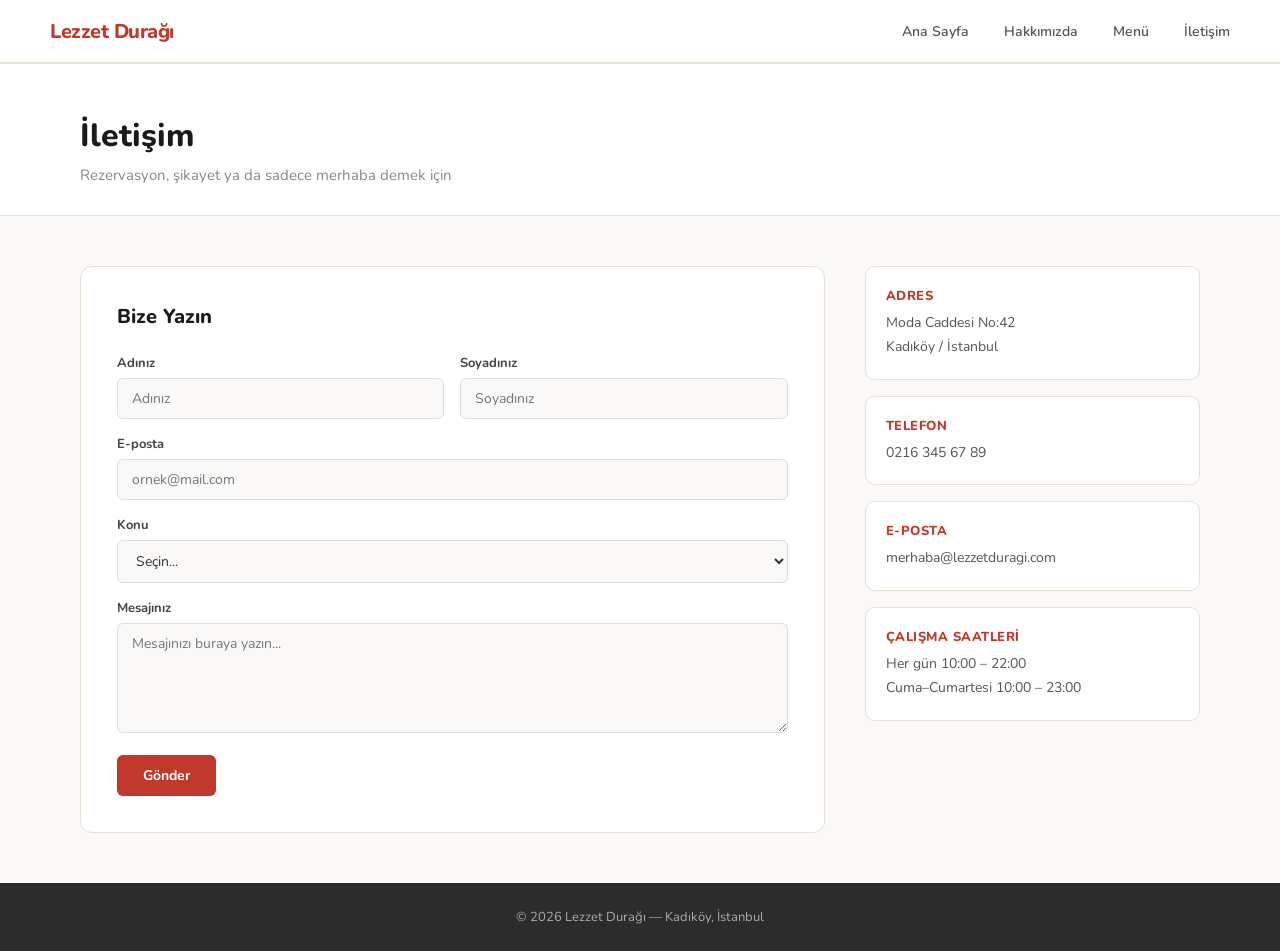
<file: iletisim.html>
<!DOCTYPE html>
<html lang="tr">
<head>
    <meta charset="UTF-8">
    <meta name="viewport" content="width=device-width, initial-scale=1.0">
    <title>Lezzet Durağı — İletişim</title>
    <link rel="stylesheet" href="style.css">
</head>
<body>

    <nav>
        <a href="index.html" class="logo">Lezzet Durağı</a>
        <ul>
            <li><a href="index.html">Ana Sayfa</a></li>
            <li><a href="hakkimizda.html">Hakkımızda</a></li>
            <li><a href="menu.html">Menü</a></li>
            <li><a href="iletisim.html">İletişim</a></li>
        </ul>
    </nav>

    <div class="sayfa-ust">
        <h2>İletişim</h2>
        <p>Rezervasyon, şikayet ya da sadece merhaba demek için</p>
    </div>

    <section class="iletisim-icerik">

        <div class="iletisim-form">
            <h3>Bize Yazın</h3>
            <form action="#" method="post">

                <div class="form-grup">
                    <div>
                        <label for="ad">Adınız</label>
                        <input type="text" id="ad" name="ad" placeholder="Adınız" required>
                    </div>
                    <div>
                        <label for="soyad">Soyadınız</label>
                        <input type="text" id="soyad" name="soyad" placeholder="Soyadınız" required>
                    </div>
                </div>

                <label for="email">E-posta</label>
                <input type="email" id="email" name="email" placeholder="ornek@mail.com" required>

                <label for="konu">Konu</label>
                <select id="konu" name="konu">
                    <option value="">Seçin...</option>
                    <option value="rezervasyon">Rezervasyon</option>
                    <option value="sikayet">Şikayet</option>
                    <option value="oneri">Öneri</option>
                    <option value="diger">Diğer</option>
                </select>

                <label for="mesaj">Mesajınız</label>
                <textarea id="mesaj" name="mesaj" placeholder="Mesajınızı buraya yazın..." required></textarea>

                <button type="submit" class="btn">Gönder</button>

            </form>
        </div>

        <div class="iletisim-bilgiler">
            <div class="bilgi-satir">
                <strong>Adres</strong>
                <p>Moda Caddesi No:42<br>Kadıköy / İstanbul</p>
            </div>
            <div class="bilgi-satir">
                <strong>Telefon</strong>
                <p>0216 345 67 89</p>
            </div>
            <div class="bilgi-satir">
                <strong>E-posta</strong>
                <p>merhaba@lezzetduragi.com</p>
            </div>
            <div class="bilgi-satir">
                <strong>Çalışma Saatleri</strong>
                <p>Her gün 10:00 – 22:00<br>Cuma–Cumartesi 10:00 – 23:00</p>
            </div>
        </div>

    </section>

    <footer>
        <p>© 2026 Lezzet Durağı — Kadıköy, İstanbul</p>
    </footer>

</body>
</html>
</file>
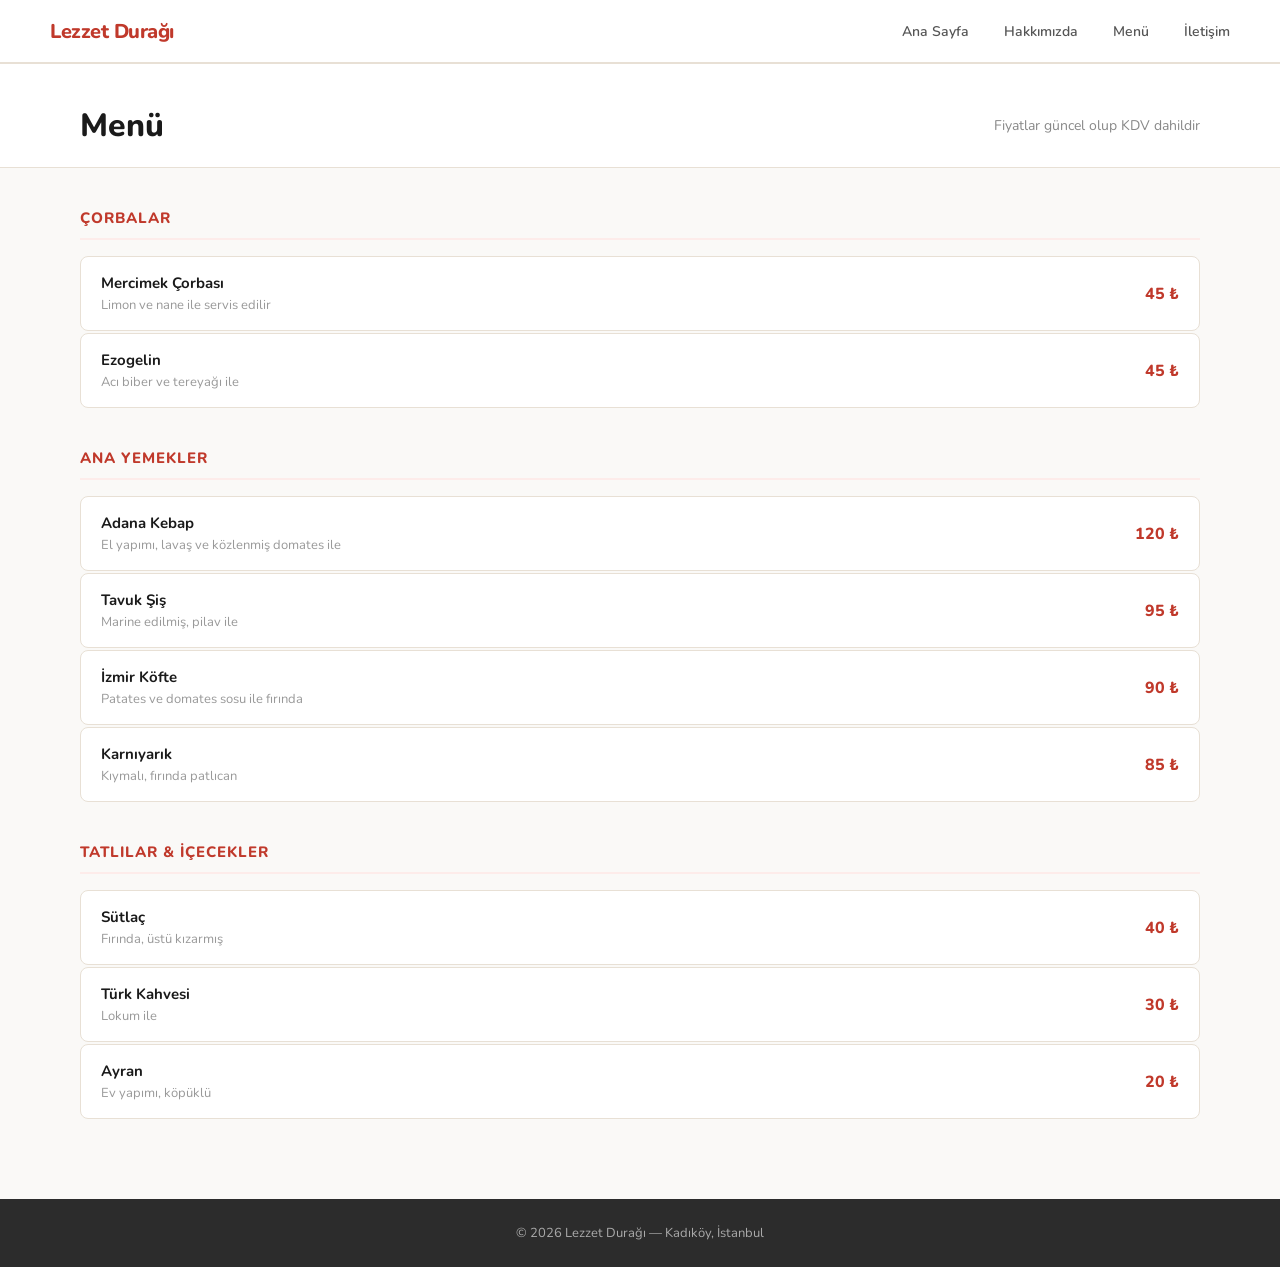
<file: menu.html>
<!DOCTYPE html>
<html lang="tr">
<head>
    <meta charset="UTF-8">
    <meta name="viewport" content="width=device-width, initial-scale=1.0">
    <title>Lezzet Durağı — Menü</title>
    <link rel="stylesheet" href="style.css">
</head>
<body>

    <nav>
        <a href="index.html" class="logo">Lezzet Durağı</a>
        <ul>
            <li><a href="index.html">Ana Sayfa</a></li>
            <li><a href="hakkimizda.html">Hakkımızda</a></li>
            <li><a href="menu.html">Menü</a></li>
            <li><a href="iletisim.html">İletişim</a></li>
        </ul>
    </nav>

    <div class="menu-ust">
        <h2>Menü</h2>
        <p>Fiyatlar güncel olup KDV dahildir</p>
    </div>

    <div class="menu-icerik">

        <div class="menu-kategori">
            <h3>Çorbalar</h3>
            <div class="menu-satirlar">
                <div class="menu-satir">
                    <div class="menu-satir-sol">
                        <h4>Mercimek Çorbası</h4>
                        <p>Limon ve nane ile servis edilir</p>
                    </div>
                    <div class="menu-satir-fiyat">45 ₺</div>
                </div>
                <div class="menu-satir">
                    <div class="menu-satir-sol">
                        <h4>Ezogelin</h4>
                        <p>Acı biber ve tereyağı ile</p>
                    </div>
                    <div class="menu-satir-fiyat">45 ₺</div>
                </div>
            </div>
        </div>

        <div class="menu-kategori">
            <h3>Ana Yemekler</h3>
            <div class="menu-satirlar">
                <div class="menu-satir">
                    <div class="menu-satir-sol">
                        <h4>Adana Kebap</h4>
                        <p>El yapımı, lavaş ve közlenmiş domates ile</p>
                    </div>
                    <div class="menu-satir-fiyat">120 ₺</div>
                </div>
                <div class="menu-satir">
                    <div class="menu-satir-sol">
                        <h4>Tavuk Şiş</h4>
                        <p>Marine edilmiş, pilav ile</p>
                    </div>
                    <div class="menu-satir-fiyat">95 ₺</div>
                </div>
                <div class="menu-satir">
                    <div class="menu-satir-sol">
                        <h4>İzmir Köfte</h4>
                        <p>Patates ve domates sosu ile fırında</p>
                    </div>
                    <div class="menu-satir-fiyat">90 ₺</div>
                </div>
                <div class="menu-satir">
                    <div class="menu-satir-sol">
                        <h4>Karnıyarık</h4>
                        <p>Kıymalı, fırında patlıcan</p>
                    </div>
                    <div class="menu-satir-fiyat">85 ₺</div>
                </div>
            </div>
        </div>

        <div class="menu-kategori">
            <h3>Tatlılar & İçecekler</h3>
            <div class="menu-satirlar">
                <div class="menu-satir">
                    <div class="menu-satir-sol">
                        <h4>Sütlaç</h4>
                        <p>Fırında, üstü kızarmış</p>
                    </div>
                    <div class="menu-satir-fiyat">40 ₺</div>
                </div>
                <div class="menu-satir">
                    <div class="menu-satir-sol">
                        <h4>Türk Kahvesi</h4>
                        <p>Lokum ile</p>
                    </div>
                    <div class="menu-satir-fiyat">30 ₺</div>
                </div>
                <div class="menu-satir">
                    <div class="menu-satir-sol">
                        <h4>Ayran</h4>
                        <p>Ev yapımı, köpüklü</p>
                    </div>
                    <div class="menu-satir-fiyat">20 ₺</div>
                </div>
            </div>
        </div>

    </div>

    <footer>
        <p>© 2026 Lezzet Durağı — Kadıköy, İstanbul</p>
    </footer>

</body>
</html>
</file>
<file: style.css>
@import url('https://fonts.googleapis.com/css2?family=Nunito:wght@400;600;700;800&display=swap');

* {
    margin: 0;
    padding: 0;
    box-sizing: border-box;
}

body {
    font-family: 'Nunito', sans-serif;
    background-color: #faf9f7;
    color: #2c2c2c;
}

nav {
    background-color: #fff;
    border-bottom: 2px solid #e8e0d5;
    padding: 0 50px;
    display: flex;
    justify-content: space-between;
    align-items: center;
    height: 64px;
}

.logo {
    font-size: 20px;
    font-weight: 800;
    color: #c0392b;
    text-decoration: none;
    letter-spacing: -0.5px;
}

nav ul {
    list-style: none;
    display: flex;
    gap: 35px;
}

nav ul li a {
    color: #555;
    text-decoration: none;
    font-size: 14px;
    font-weight: 600;
}

nav ul li a:hover {
    color: #c0392b;
}

footer {
    background-color: #2c2c2c;
    color: #aaa;
    text-align: center;
    padding: 25px;
    font-size: 13px;
}

.btn {
    background-color: #c0392b;
    color: #fff;
    padding: 11px 26px;
    border: none;
    font-family: 'Nunito', sans-serif;
    font-size: 14px;
    font-weight: 700;
    cursor: pointer;
    text-decoration: none;
    display: inline-block;
    border-radius: 6px;
}

.btn:hover {
    background-color: #a93226;
}

.hero {
    display: flex;
    align-items: center;
    gap: 60px;
    padding: 70px 80px;
    background-color: #fff;
    border-bottom: 1px solid #e8e0d5;
}

.hero-yazi {
    flex: 1;
}

.hero-yazi span {
    display: inline-block;
    background-color: #fdecea;
    color: #c0392b;
    font-size: 12px;
    font-weight: 700;
    padding: 4px 12px;
    border-radius: 20px;
    margin-bottom: 18px;
    letter-spacing: 1px;
    text-transform: uppercase;
}

.hero-yazi h1 {
    font-size: 42px;
    font-weight: 800;
    line-height: 1.2;
    margin-bottom: 18px;
    color: #1a1a1a;
}

.hero-yazi p {
    font-size: 16px;
    color: #666;
    line-height: 1.8;
    margin-bottom: 28px;
    max-width: 420px;
}

.hero-gorsel {
    flex: 1;
    border-radius: 16px;
    height: 380px;
    overflow: hidden;
}

.hero-gorsel img {
    width: 100%;
    height: 100%;
    object-fit: cover;
}

.bilgi-bandi {
    display: flex;
    background-color: #c0392b;
    color: white;
}

.bilgi-bandi .bilgi-item {
    flex: 1;
    padding: 28px 20px;
    text-align: center;
    border-right: 1px solid rgba(255,255,255,0.2);
}

.bilgi-bandi .bilgi-item:last-child {
    border-right: none;
}

.bilgi-bandi .bilgi-item strong {
    display: block;
    font-size: 22px;
    font-weight: 800;
    margin-bottom: 4px;
}

.bilgi-bandi .bilgi-item span {
    font-size: 13px;
    opacity: 0.85;
}

.foto-serit {
    display: flex;
    height: 240px;
}

.foto-serit img {
    flex: 1;
    object-fit: cover;
}

.one-cikan {
    padding: 50px 80px;
    background-color: #faf9f7;
    border-bottom: 1px solid #e8e0d5;
}

.one-cikan-baslik {
    display: flex;
    justify-content: space-between;
    align-items: center;
    margin-bottom: 24px;
}

.one-cikan-baslik h2 {
    font-size: 22px;
    font-weight: 800;
    color: #1a1a1a;
}

.btn-link {
    color: #c0392b;
    text-decoration: none;
    font-size: 14px;
    font-weight: 700;
}

.btn-link:hover {
    text-decoration: underline;
}

.one-yemekler {
    display: flex;
    gap: 16px;
}

.one-yemek {
    flex: 1;
    background-color: #fff;
    border: 1px solid #e8e0d5;
    border-radius: 8px;
    padding: 20px;
}

.one-yemek-ust {
    display: flex;
    justify-content: space-between;
    align-items: center;
    margin-bottom: 8px;
}

.one-yemek-ust h3 {
    font-size: 15px;
    font-weight: 700;
    color: #1a1a1a;
}

.one-yemek-ust span {
    font-size: 15px;
    font-weight: 800;
    color: #c0392b;
}

.one-yemek p {
    font-size: 13px;
    color: #888;
    line-height: 1.6;
}

.tanitim {
    display: flex;
    gap: 60px;
    align-items: center;
    padding: 60px 80px;
    background-color: #fff;
    border-bottom: 1px solid #e8e0d5;
}

.tanitim-yazi {
    flex: 1;
}

.tanitim-yazi h2 {
    font-size: 28px;
    font-weight: 800;
    color: #1a1a1a;
    line-height: 1.3;
    margin-bottom: 18px;
}

.tanitim-yazi p {
    font-size: 15px;
    color: #666;
    line-height: 1.8;
    margin-bottom: 14px;
}

.tanitim-yazi .btn-link {
    display: inline-block;
    margin-top: 6px;
}

.tanitim-alinti {
    flex: 1;
    background-color: #faf9f7;
    border-left: 4px solid #c0392b;
    padding: 30px;
    border-radius: 0 8px 8px 0;
}

.tanitim-alinti blockquote {
    font-size: 17px;
    color: #333;
    line-height: 1.7;
    font-style: italic;
    margin-bottom: 16px;
}

.tanitim-alinti cite {
    font-size: 13px;
    color: #999;
    font-style: normal;
    font-weight: 700;
}

.rezervasyon-bandi {
    display: flex;
    justify-content: space-between;
    align-items: center;
    padding: 30px 80px;
    background-color: #fdecea;
    border-top: 1px solid #e8e0d5;
    border-bottom: 1px solid #e8e0d5;
}

.rezervasyon-bandi strong {
    display: block;
    font-size: 16px;
    font-weight: 800;
    color: #1a1a1a;
    margin-bottom: 4px;
}

.rezervasyon-bandi p {
    font-size: 14px;
    color: #666;
}

.sayfa-ust {
    padding: 50px 80px 30px;
    background-color: #fff;
    border-bottom: 1px solid #e8e0d5;
}

.sayfa-ust h2 {
    font-size: 32px;
    font-weight: 800;
    color: #1a1a1a;
    margin-bottom: 8px;
}

.sayfa-ust p {
    color: #888;
    font-size: 15px;
}

.hakkimizda-icerik {
    display: flex;
    gap: 40px;
    padding: 50px 80px;
    align-items: flex-start;
    background-color: #faf9f7;
}

.hakkimizda-foto {
    flex: 2;
    height: 380px;
    border-radius: 12px;
    overflow: hidden;
}

.hakkimizda-foto img {
    width: 100%;
    height: 100%;
    object-fit: cover;
}

.hakkimizda-sol {
    flex: 3;
}

.hakkimizda-sol h3 {
    font-size: 20px;
    font-weight: 800;
    color: #c0392b;
    margin-bottom: 14px;
}

.hakkimizda-sol p {
    font-size: 15px;
    color: #555;
    line-height: 1.9;
    margin-bottom: 16px;
}

.hakkimizda-sag {
    flex: 2;
    background-color: #fff;
    border: 1px solid #e8e0d5;
    border-radius: 12px;
    padding: 28px;
}

.hakkimizda-sag h4 {
    font-size: 16px;
    font-weight: 800;
    color: #1a1a1a;
    margin-bottom: 16px;
    padding-bottom: 12px;
    border-bottom: 2px solid #fdecea;
}

.hakkimizda-sag ul {
    list-style: none;
}

.hakkimizda-sag ul li {
    font-size: 14px;
    color: #555;
    padding: 8px 0;
    border-bottom: 1px solid #f0ebe4;
    display: flex;
    align-items: center;
    gap: 10px;
}

.hakkimizda-sag ul li::before {
    content: '';
    display: inline-block;
    width: 8px;
    height: 8px;
    background-color: #c0392b;
    border-radius: 50%;
    flex-shrink: 0;
}

.menu-ust {
    display: flex;
    justify-content: space-between;
    align-items: center;
    padding: 40px 80px 20px;
    background-color: #fff;
    border-bottom: 1px solid #e8e0d5;
}

.menu-ust h2 {
    font-size: 32px;
    font-weight: 800;
    color: #1a1a1a;
}

.menu-ust p {
    font-size: 14px;
    color: #888;
}

.menu-icerik {
    padding: 40px 80px;
    background-color: #faf9f7;
}

.menu-kategori {
    margin-bottom: 40px;
}

.menu-kategori h3 {
    font-size: 15px;
    font-weight: 800;
    color: #c0392b;
    text-transform: uppercase;
    letter-spacing: 1px;
    margin-bottom: 16px;
    padding-bottom: 10px;
    border-bottom: 2px solid #fdecea;
}

.menu-satirlar {
    display: flex;
    flex-direction: column;
    gap: 2px;
}

.menu-satir {
    display: flex;
    justify-content: space-between;
    align-items: center;
    background-color: #fff;
    padding: 16px 20px;
    border: 1px solid #e8e0d5;
    border-radius: 8px;
}

.menu-satir:hover {
    border-color: #c0392b;
}

.menu-satir-sol h4 {
    font-size: 15px;
    font-weight: 700;
    color: #1a1a1a;
    margin-bottom: 3px;
}

.menu-satir-sol p {
    font-size: 13px;
    color: #999;
}

.menu-satir-fiyat {
    font-size: 16px;
    font-weight: 800;
    color: #c0392b;
    white-space: nowrap;
}

.iletisim-icerik {
    display: flex;
    gap: 40px;
    padding: 50px 80px;
    background-color: #faf9f7;
    align-items: flex-start;
}

.iletisim-form {
    flex: 2;
    background-color: #fff;
    border: 1px solid #e8e0d5;
    border-radius: 12px;
    padding: 36px;
}

.iletisim-form h3 {
    font-size: 20px;
    font-weight: 800;
    margin-bottom: 24px;
    color: #1a1a1a;
}

.form-grup {
    display: flex;
    gap: 16px;
}

.form-grup > div {
    flex: 1;
}

.iletisim-form label {
    display: block;
    font-size: 13px;
    font-weight: 700;
    color: #444;
    margin-bottom: 6px;
}

.iletisim-form input,
.iletisim-form textarea,
.iletisim-form select {
    width: 100%;
    padding: 10px 14px;
    margin-bottom: 16px;
    border: 1px solid #ddd;
    border-radius: 6px;
    font-family: 'Nunito', sans-serif;
    font-size: 14px;
    color: #333;
    background-color: #faf9f7;
}

.iletisim-form input:focus,
.iletisim-form textarea:focus,
.iletisim-form select:focus {
    outline: none;
    border-color: #c0392b;
    background-color: #fff;
}

.iletisim-form textarea {
    height: 110px;
    resize: vertical;
}

.iletisim-bilgiler {
    flex: 1;
    display: flex;
    flex-direction: column;
    gap: 16px;
}

.bilgi-satir {
    background-color: #fff;
    border: 1px solid #e8e0d5;
    border-radius: 10px;
    padding: 20px;
}

.bilgi-satir strong {
    display: block;
    font-size: 13px;
    font-weight: 800;
    color: #c0392b;
    margin-bottom: 6px;
    text-transform: uppercase;
    letter-spacing: 0.5px;
}

.bilgi-satir p {
    font-size: 14px;
    color: #555;
    line-height: 1.7;
}
</file>
